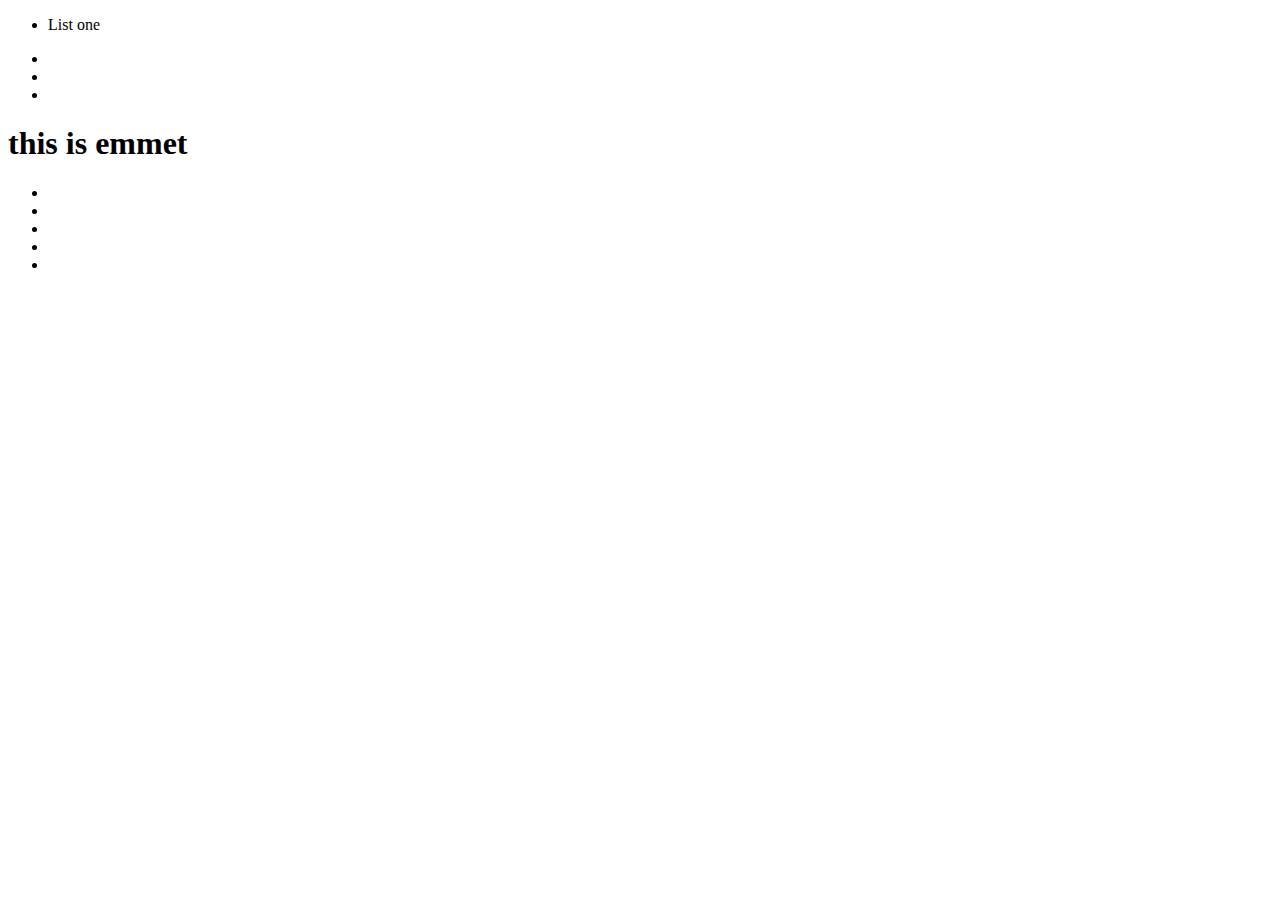
<file: 01-html-with-emmet/index.html>
<!DOCTYPE html>
<html lang="en">
<head>
    <meta charset="UTF-8">
    <meta name="viewport" content="width=device-width, initial-scale=1.0">
    <title>HTML emmet examples</title>
</head>
<body>
    <!-- creating elements with emmet -->
    <div>
        <ul>
            <li>List one</li>
        </ul>
    </div>

    <!-- creating multiple elements -->
    <ul>
        <li></li>
        <li></li>
        <li></li>
    </ul>
    <!-- classes and IDs -->
    <div id="main"></div>
    <div class="main container">
        <h1 class="title">this is emmet</h1>
    </div>

    <div id="hero" class="container">
        <h2 class="sub-heading"></h2>
        <ul class="menu">
            <li class="item"></li>
            <li class="item"></li>
            <li class="item"></li>
            <li class="item"></li>
            <li class="item"></li>
        </ul>
    </div>

</body>
</html>
</file>
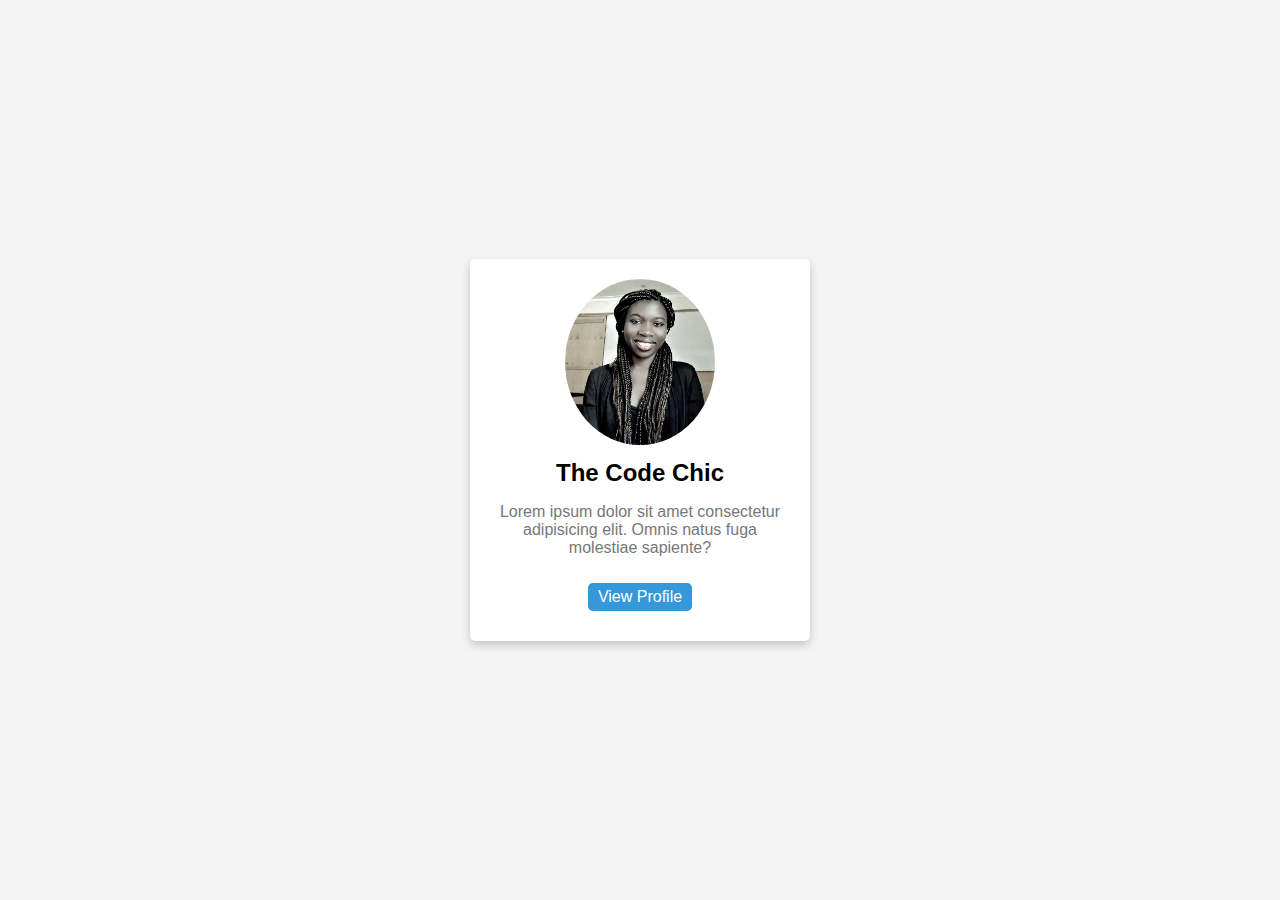
<file: 02-html-css-profile-card/index.html>
<!DOCTYPE html>
<html lang="en">
<head>
    <meta charset="UTF-8">
    <meta name="viewport" content="width=device-width, initial-scale=1.0">
    <title>User Profile Card</title>
    <link rel="stylesheet" href="styles.css">
</head>
<body>
    <div class="profile-card">
        <img src="profile-picture.jpg" alt="profile picture">
        <h1>The Code Chic</h1>
        <p>Lorem ipsum dolor sit amet consectetur adipisicing elit. Omnis natus fuga molestiae sapiente?</p>
        <a href="#">View Profile</a>
    </div>
</body>
</html>
</file>
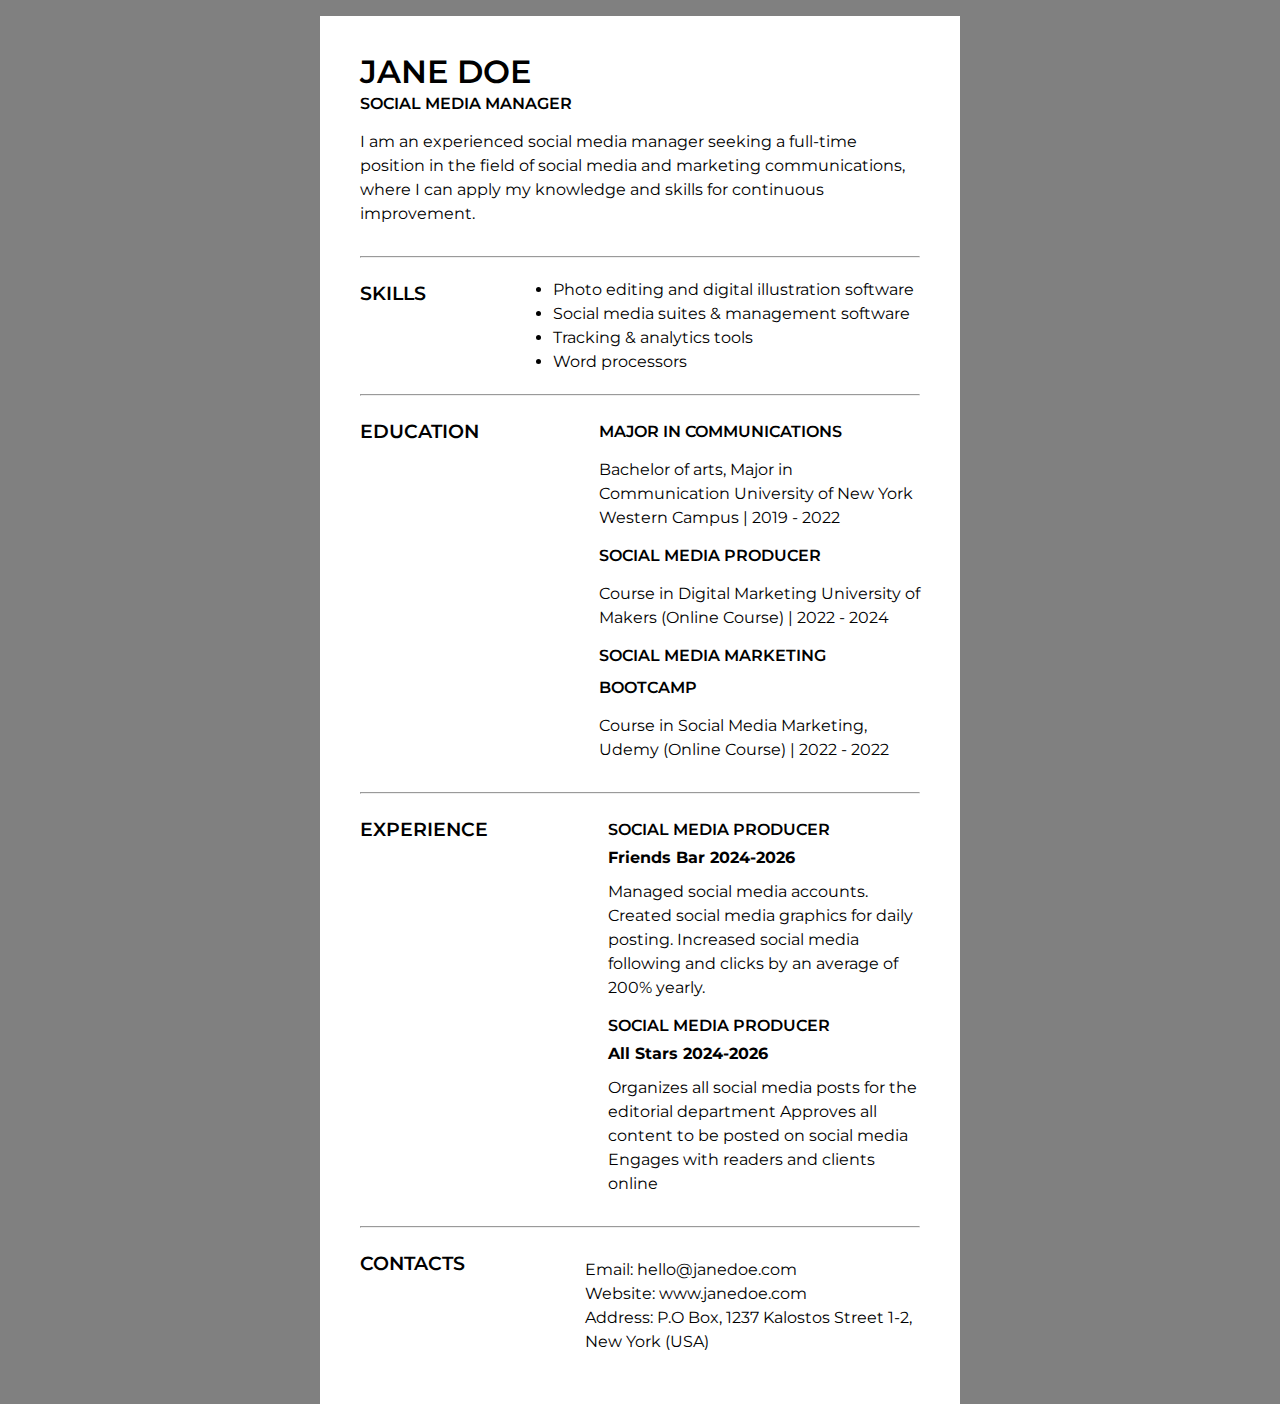
<file: 04-html-css-resume/index.html>
<!DOCTYPE html>
<html lang="en">
<head>
    <meta charset="UTF-8">
    <meta name="viewport" content="width=device-width, initial-scale=1.0">
    <title>HTML, CSS RESUME</title>
    <link rel="stylesheet" href="style.css">
</head>
<body>
    <div class="wrapper">
        <div class="header">
            <h1>jane doe</h1>
            <h4>social media manager</h4>
            <p>
                I am an experienced social media manager seeking a full-time position in the field of social 
                media and marketing communications, where I can apply my knowledge and skills 
                for continuous improvement.
            </p>
        </div>
        <hr>
        <section class="skills">
            <div class="grid-container">
                <div class="grid-item">
                    <h3>skills</h3>
                </div>
                <div class="grid-item">
                    <ul>
                        <li>Photo editing and digital illustration software</li>
                        <li>Social media suites & management software</li>
                        <li>Tracking & analytics tools</li>
                        <li>Word processors</li>
                    </ul>
                </div>
            </div>
        </section>
        <hr>
        <section class="education">
            <div class="grid-container">
                <div class="grid-item">
                    <h3>education</h3>
                </div>
                <div class="grid-item">
                    <h4>major in communications</h4>
                    <p>Bachelor of arts, Major in Communication
                        University of New York Western Campus | 2019 - 2022
                    </p>
                    <h4>social media producer</h4>
                    <p>Course in Digital Marketing University of Makers (Online Course) | 2022 - 2024
                    </p>
                    <h4>social media marketing bootcamp</h4>
                    <p>Course in Social Media Marketing, Udemy (Online Course) | 2022 - 2022</p>
                </div>
            </div>
        </section>
        <hr>
        <section class="experience">
            <div class="grid-container">
                <div class="grid-item">
                    <h3>experience</h3>
                </div>
                <div class="grid-item">
                    <h4>social media producer</h4>
                    <b>Friends Bar 2024-2026</b>
                    <p>Managed social media accounts.
                        Created social media graphics for daily posting.
                        Increased social media following and clicks by an average of
                        200% yearly.
                    </p>
                    <h4>social media producer</h4>
                    <b>All Stars 2024-2026</b>
                    <p>Organizes all social media posts for the editorial department
                        Approves all content to be posted on social media
                        Engages with readers and clients online
                    </p>
                </div>
            </div>
        </section>
        <hr>
        <section class="contact">
            <div class="grid-container">
                <div class="grid-item">
                    <h3>contacts</h3>
                </div>
                <div class="grid-item">
                    <p>Email: hello@janedoe.com <br>
                        Website: www.janedoe.com <br>
                        Address: P.O Box, 1237 Kalostos Street 1-2, New York (USA)
                    </p>
                </div>
            </div>
        </section>
    </div>
</body>
</html>
</file>
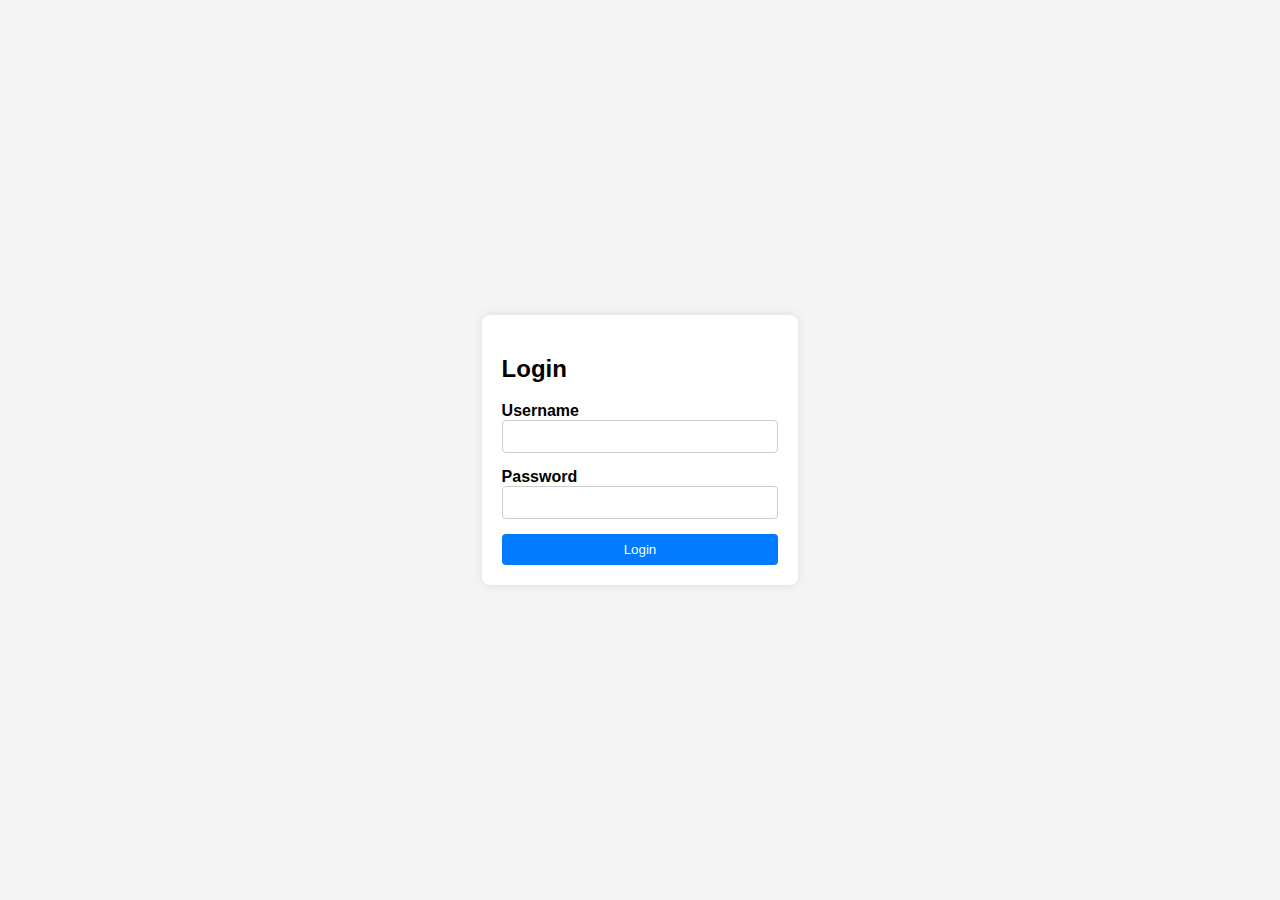
<file: 05-modern-login-form/index.html>
<!-- index.html -->
<!DOCTYPE html>
<html lang="en">
<head>
    <meta charset="UTF-8">
    <title>Modern Login Form</title>
    <link rel="stylesheet" href="styles.css">
</head>
<body>
    <div class="login-container">
        <form class="login-form">
            <h2>Login</h2>
            <div class="input-group">
                <label for="username">Username</label>
                <input type="text" id="username" name="username" required>
            </div>
            <div class="input-group">
                <label for="password">Password</label>
                <input type="password" id="password" name="password" required>
            </div>
            <button type="submit">Login</button>
        </form>
    </div>
</body>
</html>
</file>
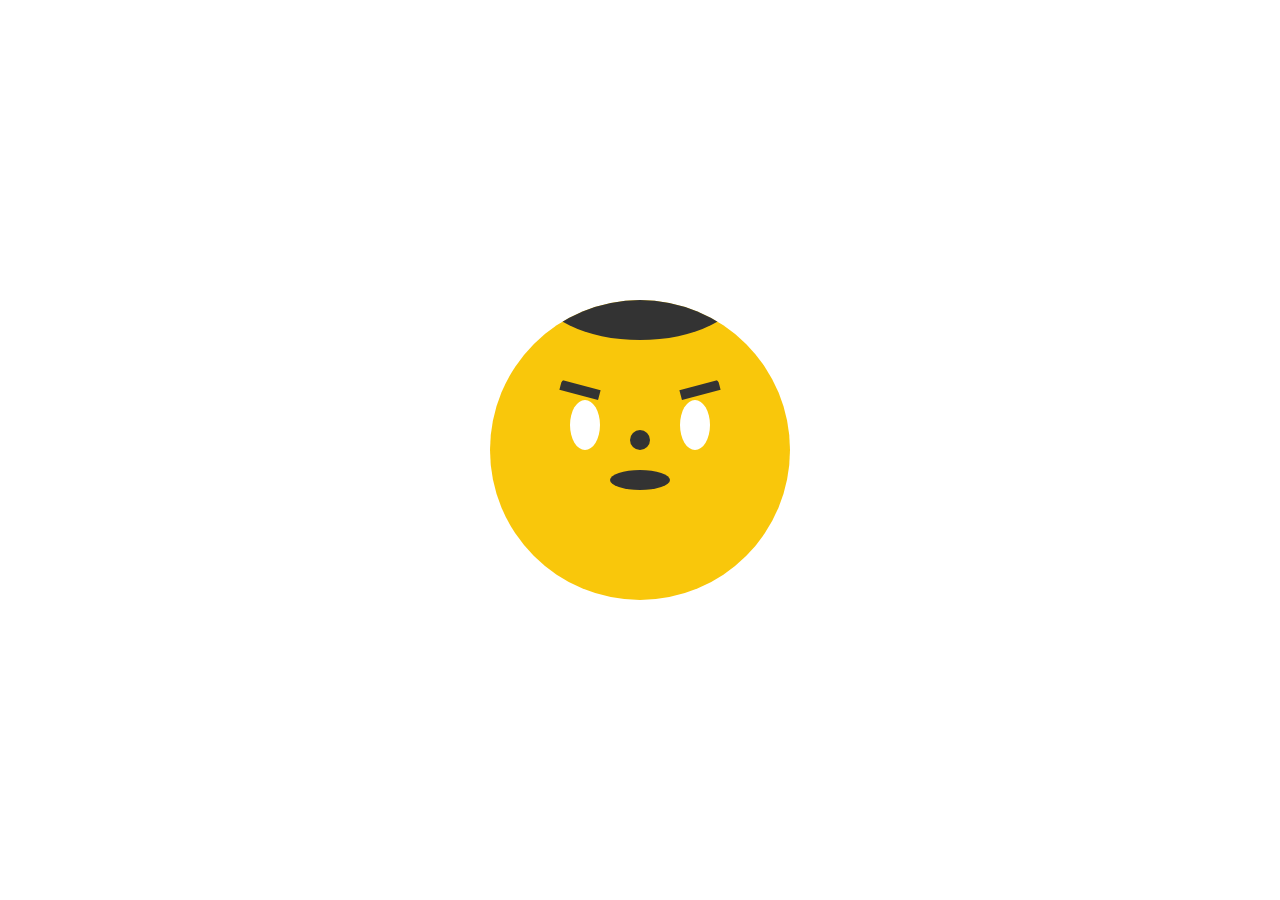
<file: 06-css-art-simple-emoji/index.html>
<!DOCTYPE html>
<html lang="en">
<head>
    <meta charset="UTF-8">
    <meta name="viewport" content="width=device-width, initial-scale=1.0">
    <title>Document</title>
    <link rel="stylesheet" href="styles.css">
</head>
<body>
    <div class="emoji">
        <!-- Hair -->
        <div class="hair"></div>
        <!-- Face -->
        <div class="face">
          <!-- Eyes -->
          <div class="eye left-eye"></div>
          <div class="eye right-eye"></div>
          <!-- Eyebrows -->
          <div class="eyebrow left-eyebrow"></div>
          <div class="eyebrow right-eyebrow"></div>
          <!-- Nose -->
          <div class="nose"></div>
          <!-- Mouth -->
          <div class="mouth"></div>
        </div>
      </div>
</body>
</html>
</file>
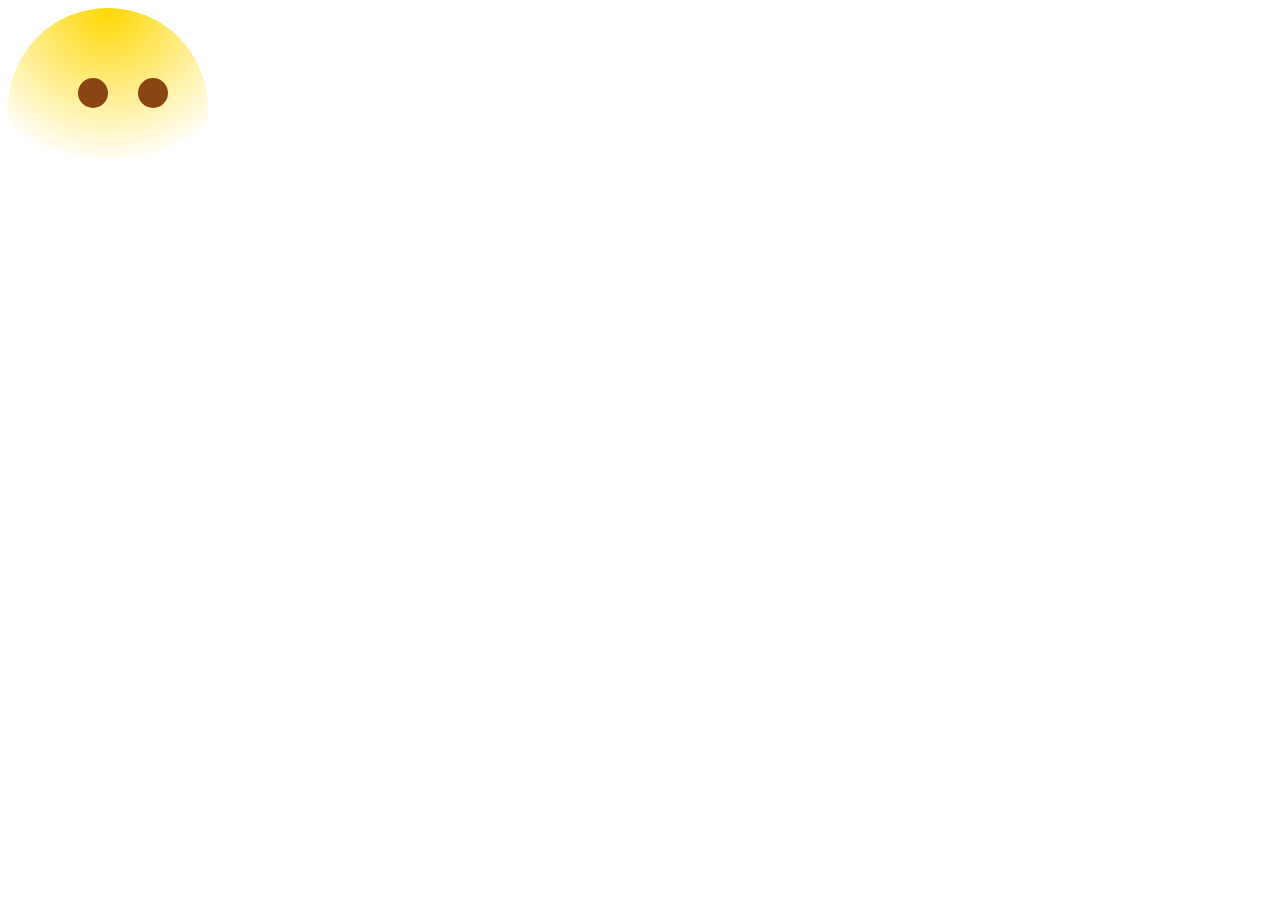
<file: 08-sunflower-in-css/index.html>
<!DOCTYPE html>
<html lang="en">
<head>
    <meta charset="UTF-8">
    <meta name="viewport" content="width=device-width, initial-scale=1.0">
    <title>Sunflower in CSS</title>
    <style>
        .sunflower {
  width: 200px;
  height: 200px;
  background-image: radial-gradient(circle at 50% 0, #FFD700, transparent 70%);
  border-radius: 50%;
  position: relative;
}

.sunflower:before {
  content: "";
  position: absolute;
  width: 30px;
  height: 30px;
  background-color: #8B4513;
  border-radius: 50%;
  top: 35%;
  left: 35%;
}

.sunflower:after {
  content: "";
  position: absolute;
  width: 30px;
  height: 30px;
  background-color: #8B4513;
  border-radius: 50%;
  top: 35%;
  left: 65%;
}

.sunflower:before,
.sunflower:after {
  animation: rotatePetals 4s linear infinite;
}

@keyframes rotatePetals {
  100% {
    transform: rotate(360deg);
  }
}

    </style>
</head>
<body>
    <div class="sunflower"></div>
</body>
</html>
</file>
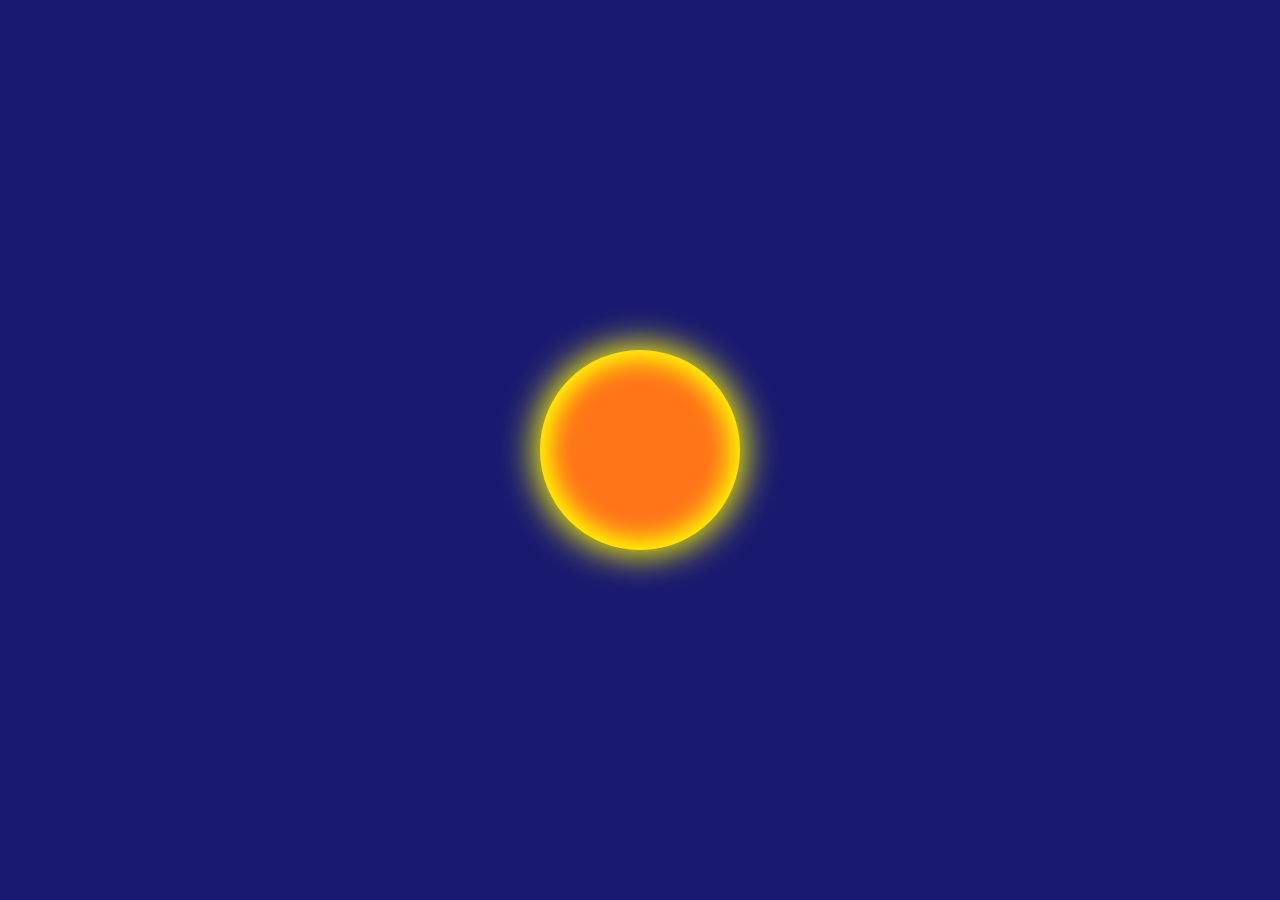
<file: 09-css-sun/index.html>
<!DOCTYPE html>
<html lang="en">
<head>
    <meta charset="UTF-8">
    <meta name="viewport" content="width=device-width, initial-scale=1.0">
    <title>CSS SUN</title>
    <style>
        body{
            background-color: midnightblue;
            box-sizing: border-box;
            margin: 0;
            padding: 0;
            justify-content: center;
            align-items: center;
            display: flex;
            height: 100vh;
        }
        .sun{
            border-radius:50%;
            width: 200px;
            height:200px;
            background-color: #FF7518;
            box-shadow: 0 0 35px 5px #FFFF00,0 0 25px 10px #FFFF00 inset
            }
    </style>
</head>
<body>
    <div class="sun"></div>      
</body>
</html>
</file>
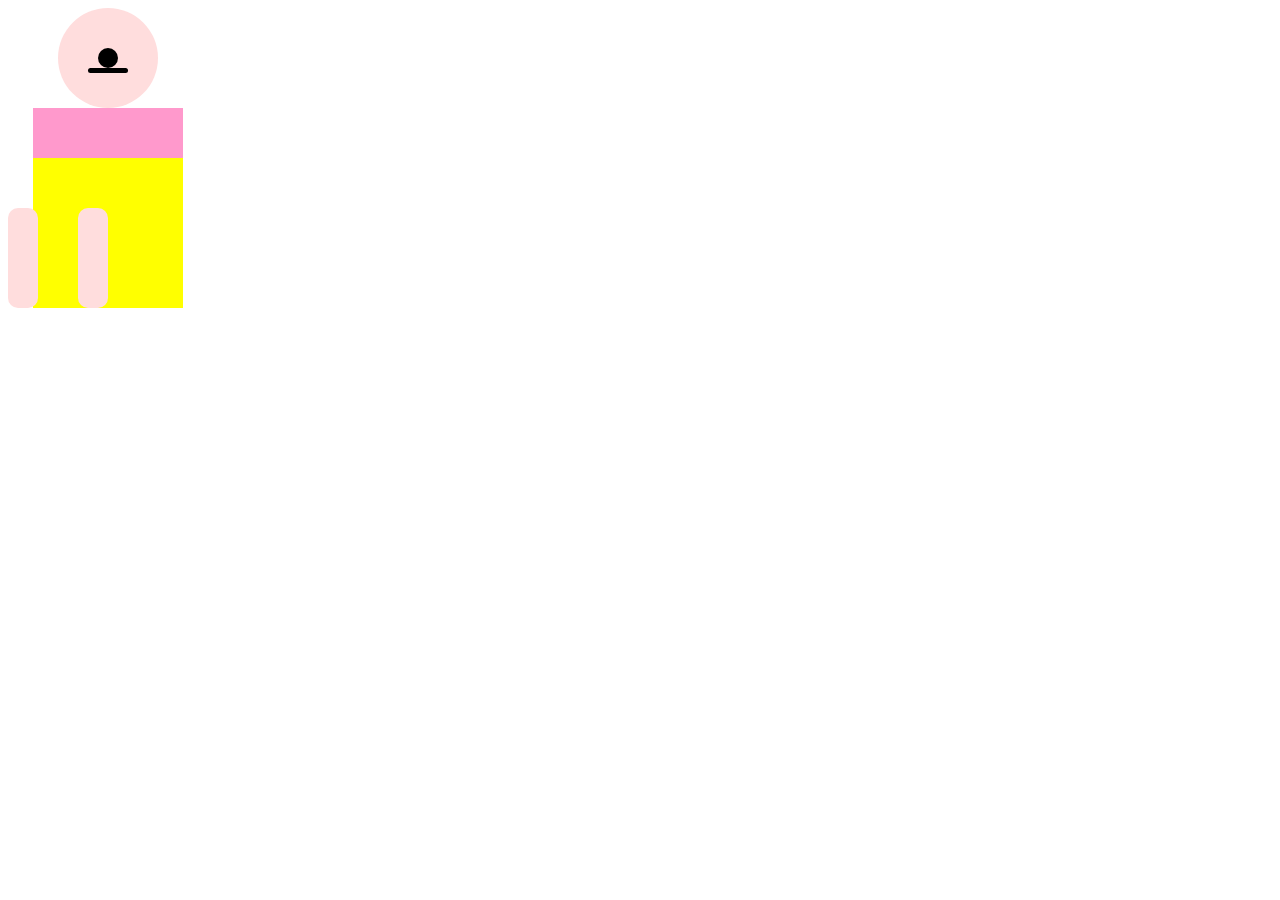
<file: 10-css-doll/index.html>
<!DOCTYPE html>
<html lang="en">
<head>
    <meta charset="UTF-8">
    <meta name="viewport" content="width=device-width, initial-scale=1.0">
    <title>Document</title>
    <link rel="stylesheet" href="styles.css">
</head>
<body>
    <div class="doll">
        <div class="head">
          <div class="eyes"></div>
          <div class="mouth"></div>
        </div>
        <div class="body">
          <div class="dress"></div>
        </div>
        <div class="legs">
          <div class="left-leg"></div>
          <div class="right-leg"></div>
        </div>
      </div>
      
</body>
</html>
</file>
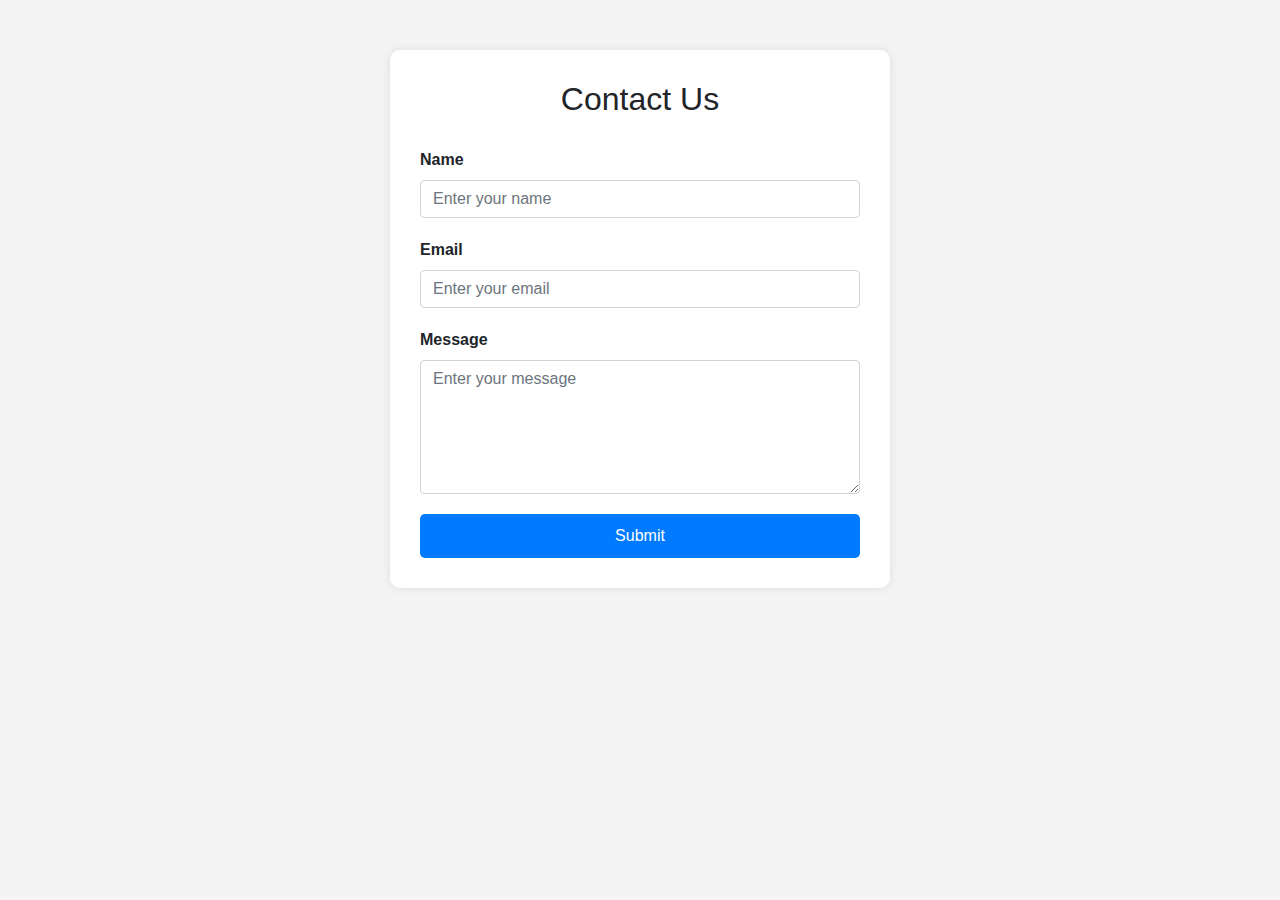
<file: 11-bootstrap-contact-form/index.html>
<!DOCTYPE html>
<html lang="en">
<head>
  <meta charset="UTF-8">
  <meta name="viewport" content="width=device-width, initial-scale=1.0">
  <title>Contact Form</title>
  <!-- Bootstrap CSS -->
  <link href="https://stackpath.bootstrapcdn.com/bootstrap/4.5.2/css/bootstrap.min.css" rel="stylesheet">
  <!-- Font Awesome Icons -->
  <link href="https://cdnjs.cloudflare.com/ajax/libs/font-awesome/5.15.3/css/all.min.css" rel="stylesheet">
  <!-- Custom styles -->
  <style>
    body {
      font-family: Arial, sans-serif;
      background-color: #f4f4f4;
    }
    .contact-form {
      max-width: 500px;
      margin: 0 auto;
      padding: 30px;
      background-color: #fff;
      box-shadow: 0px 0px 10px 0px rgba(0,0,0,0.1);
      border-radius: 10px;
      margin-top: 50px;
    }
    .contact-form h2 {
      margin-bottom: 30px;
      text-align: center;
    }
    .form-group {
      margin-bottom: 20px;
    }
    label {
      font-weight: bold;
    }
    .btn-submit {
      background-color: #007bff;
      color: #fff;
      border: none;
      padding: 10px 20px;
      border-radius: 5px;
      cursor: pointer;
    }
    .btn-submit:hover {
      background-color: #0056b3;
    }
  </style>
</head>
<body>

<div class="container">
  <div class="row">
    <div class="col-lg-8 offset-lg-2">
      <form class="contact-form">
        <h2>Contact Us</h2>
        <div class="form-group">
          <label for="name">Name</label>
          <input type="text" class="form-control" id="name" placeholder="Enter your name" required>
        </div>
        <div class="form-group">
          <label for="email">Email</label>
          <input type="email" class="form-control" id="email" placeholder="Enter your email" required>
        </div>
        <div class="form-group">
          <label for="message">Message</label>
          <textarea class="form-control" id="message" rows="5" placeholder="Enter your message" required></textarea>
        </div>
        <button type="submit" class="btn btn-submit btn-block">Submit</button>
      </form>
    </div>
  </div>
</div>

<!-- Bootstrap JS -->
<script src="https://stackpath.bootstrapcdn.com/bootstrap/4.5.2/js/bootstrap.min.js"></script>
</body>
</html>
</file>
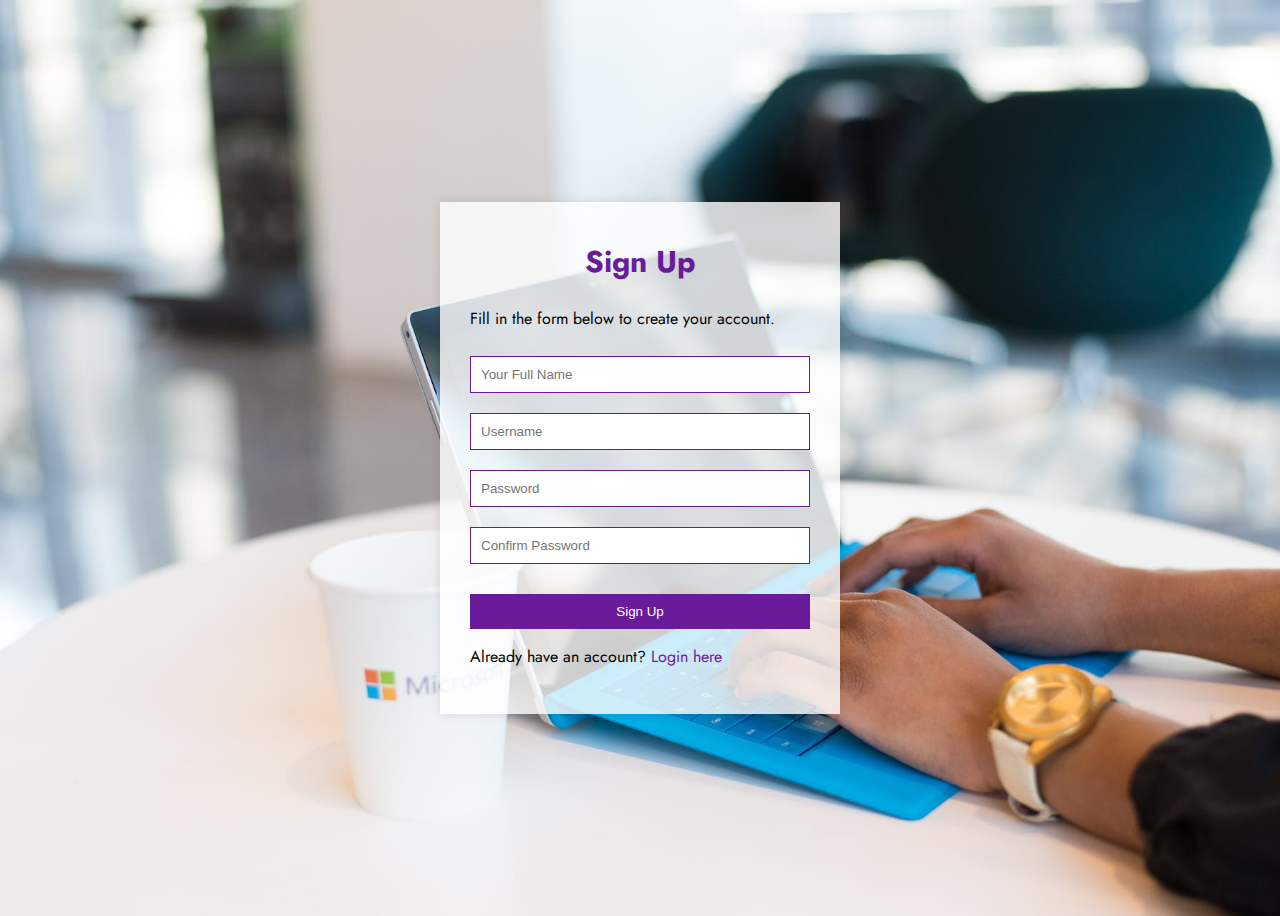
<file: 12-html-css-modern-signup-form/index.html>
<!DOCTYPE html>
<html>
<head>
<style>
    @import url('https://fonts.googleapis.com/css2?family=Jost&display=swap');
body {
 box-sizing: border-box;
 display: flex;
 justify-content: center;
 align-items: center;
 height: 100vh;
 background-image: url('./bg-1.jpg');
 background-size: cover;
 background-repeat: no-repeat;
 background-position: center;
 font-family: 'Jost', sans-serif;

}

.signup-form {
 width: 400px;
 margin: 0 auto;
 padding: 30px;
 background-color: rgba(255, 255, 255, 0.8);
 box-sizing: border-box;
 box-shadow: 0px 0px 10px 0px rgba(0,0,0,0.1);
}

.signup-form h2 {
    font-size: 30px;
    color: #6a1b9a;
    text-align: center;
    margin-top: 8px;
}

.signup-form input[type="text"],
.signup-form input[type="password"] {
 width: 100%;
 padding: 10px;
 margin: 10px 0;
 border: 1px solid #6a1b9a;
 box-sizing: border-box;
}

.signup-form input[type="submit"] {
 width: 100%;
 padding: 10px;
 margin-top: 20px;
 background-color: #6a1b9a;
 color: white;
 border: none;
 cursor: pointer;
}

.signup-form input[type="submit"]:hover {
 background-color: #581582;
}

.signup-form a {
 color: #6a1b9a;
 text-decoration: none;
}

.signup-form a:hover {
 text-decoration: underline;
}

@media screen and (max-width: 600px) {
 .signup-form {
 width: 100%;
 }
}
</style>
</head>
<body>

<div class="signup-form">
    <h2>Sign Up</h2>
    <p>Fill in the form below to create your account.</p>
 <form action="" method="">
    <input type="text" name="fullname" placeholder="Your Full Name" required>
    <input type="text" name="username" placeholder="Username" required>
    <input type="password" name="password" placeholder="Password" required>
    <input type="password" name="confirm_password" placeholder="Confirm Password" required>
    <input type="submit" value="Sign Up">
    <p>Already have an account? <a href="#">Login here</a></p>
 </form>
 
</div>

</body>
</html>
</file>
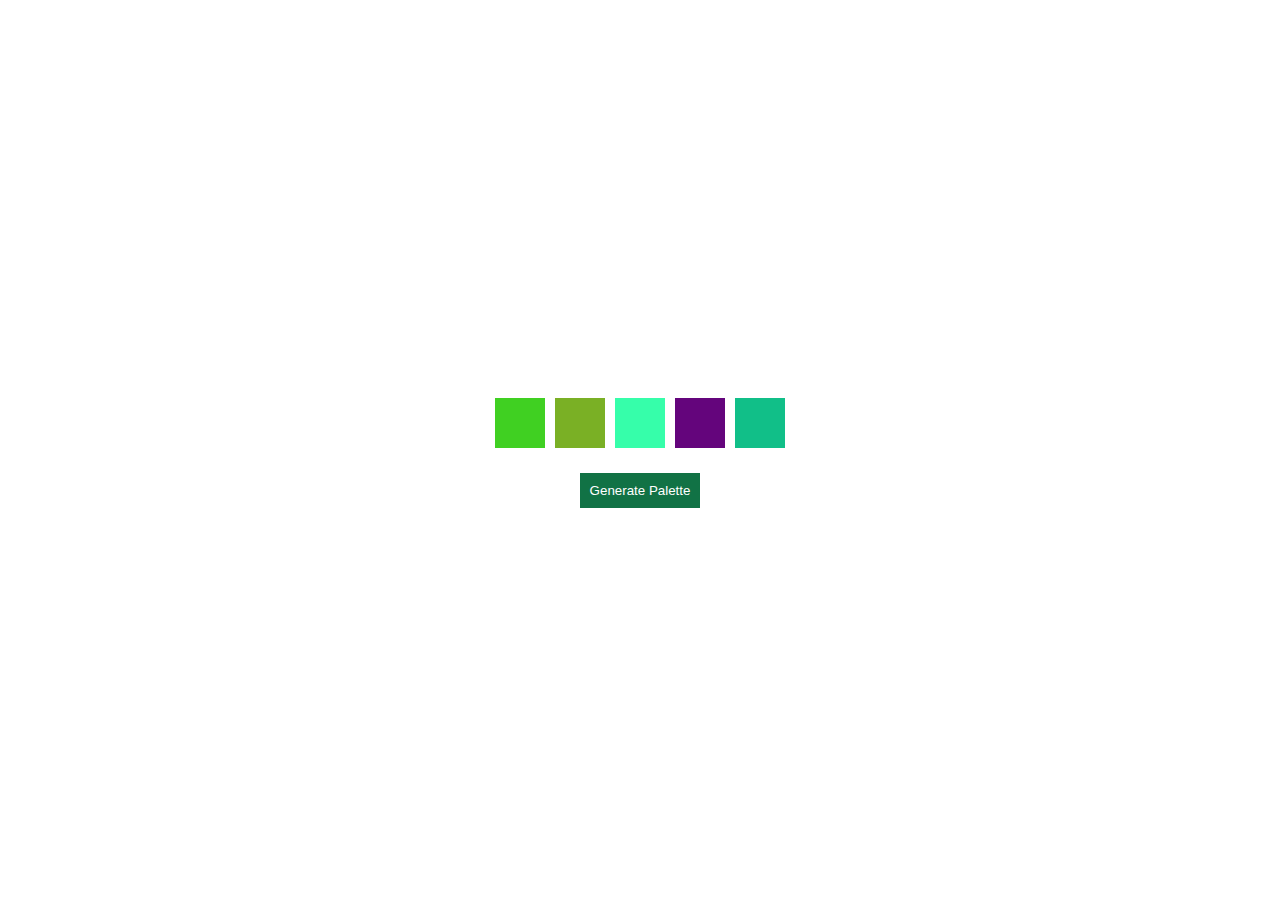
<file: 13-color-pallette-generator/index.html>
<!DOCTYPE html>
<html lang="en">
<head>
    <meta charset="UTF-8">
    <meta name="viewport" content="width=device-width, initial-scale=1.0">
    <title>Color Palette Generator</title>
    <link rel="stylesheet" href="styles.css">
</head>
<body>
    <div id="colorPalette"></div>
    <button id="generateButton">Generate Palette</button>
    <script src="script.js"></script>
</body>
</html>
</file>
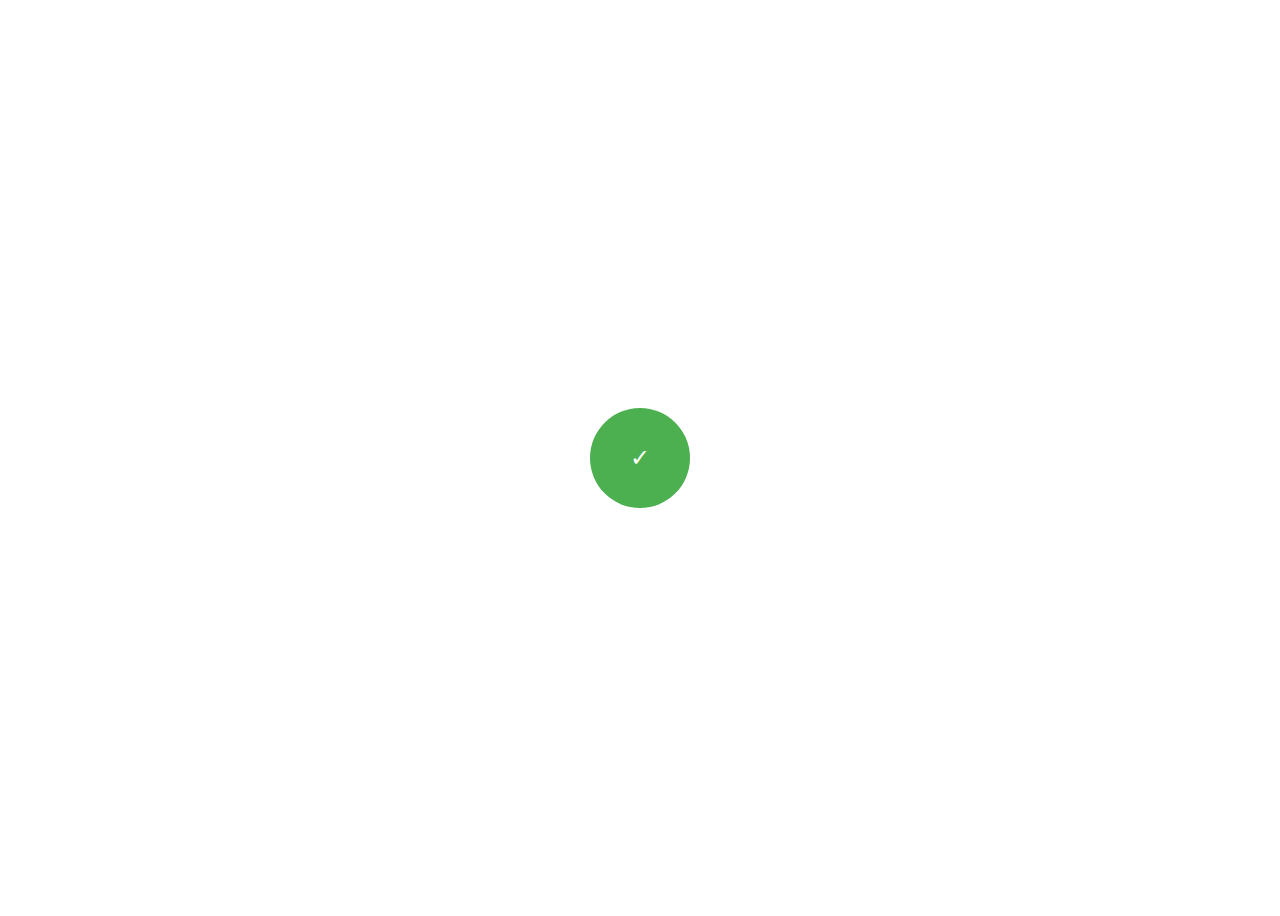
<file: 14-css-animated-tick/index.html>
<!DOCTYPE html>
<html lang="en">
<head>
  <meta charset="UTF-8">
  <meta name="viewport" content="width=device-width, initial-scale=1.0">
  <title>Tick Icon</title>
  <style>
    body{
        display: flex;
        justify-content: center;
        align-items: center;
        height: 100vh;
    }
    @keyframes tickAnimation {
      0% { transform: scale(0); }
      50% { transform: scale(1.2); }
      100% { transform: scale(1); }
    }
    .tick-icon {
      width: 100px;
      height: 100px;
      background-color: #4CAF50;
      border-radius: 50%;
      display: flex;
      align-items: center;
      justify-content: center;
      color: #fff;
      font-size: 24px;
      animation: tickAnimation 0.5s ease-in-out;
    }
  </style>
</head>
<body>
  <div class="tick-icon">&#10003;</div>
</body>
</html>
</file>
<file: 02-html-css-profile-card/styles.css>
body{
    font-family: Arial, Helvetica, sans-serif;
    display: flex;
    justify-content: center;
    align-items: center;
    height: 100vh;
    margin: 0;
    background-color: #f4f4f4;
}
.profile-card{
    text-align: center;
    background-color: #fff;
    box-shadow: 0 4px 8px 0 rgba(0, 0, 0, 0.2);
    max-width: 300px;
    padding: 20px;
    border-radius: 5px;
}
.profile-card img{
    max-width: 50%;
    border-radius: 50%;
    max-height: 50%;
}
.profile-card h1{
    font-size: 24px;
    margin: 10px 0;
}

.profile-card p{
    color: #777;
}
.profile-card a{
    text-decoration: none;
    background-color: #3498db;
    color: #fff;
    padding: 5px 10px;
    border-radius: 5px;
    margin: 10px 0;
    display: inline-block;
    transition: background-color 0.3s;
}
.profile-card a:hover {
    background-color: #2980b9;
}
</file>
<file: 04-html-css-resume/style.css>
@import url('https://fonts.googleapis.com/css2?family=Montserrat:wght@400;600;700&display=swap');

*{
    box-sizing: border-box;
    padding: 0;
    margin: 0;
}
body{
    font-family: 'Montserrat', sans-serif;
    background: gray;
    line-height: 1.5rem;
}
h1,h2,h3,h4{
    text-transform: uppercase;
    font-weight: 600;
    line-height: 2rem;

}
p{
    padding: 10px 0px 10px 0px;
    font-size: 16px;
}
.wrapper{
    width: 50%;
    margin-left: 25%;
    margin-right: 25%;
    margin-top: 1rem;
    background: #fff;
    padding: 30px;
}
hr{
    margin: 10px;
}
.header,.skills, .education,.experience, .contact{
    padding: 10px;
}

.grid-container{
    display: grid;
    gap: 120px;
}
.grid-item{
    grid-row-start: 1;
}
</file>
<file: 05-modern-login-form/styles.css>
/* styles.css */
/* Add your desired modern styles here */
body {
    font-family: Arial, sans-serif;
    background-color: #f4f4f4;
    margin: 0;
    padding: 0;
    display: flex;
    justify-content: center;
    align-items: center;
    height: 100vh;

}

.login-container {
    background-color: #fff;
    padding: 20px;
    border-radius: 8px;
    box-shadow: 0 0 10px rgba(0, 0, 0, 0.1);
}

.login-form {
    display: flex;
    flex-direction: column;
}

.input-group {
    margin-bottom: 15px;
}

label {
    font-weight: bold;
}

input {
    padding: 8px;
    border-radius: 4px;
    border: 1px solid #ccc;
    width: 100%;
    box-sizing: border-box;
}

button {
    padding: 8px;
    border: none;
    border-radius: 4px;
    background-color: #007bff;
    color: white;
    cursor: pointer;
}
button:hover {
    background-color: #0056b3;
}
</file>
<file: 06-css-art-simple-emoji/styles.css>
body{
  box-sizing: border-box;
  margin: 0;
  padding: 0;
  justify-content: center;
  align-items: center;
  display: flex;
  height: 100vh;
}
/* emoji container */
.emoji {
    width: 300px;
    height: 300px;
    border-radius: 50%;
    position: relative;
    background-color: #f9c70b; /* Skin color */
    overflow: hidden;
  }
  
  /* Hair */
  .hair {
    width: 200px;
    height: 100px;
    background-color: #333; /* Hair color */
    border-radius: 50%;
    position: absolute;
    top: -60px;
    left: 50px;
    z-index: 1;
  }
  
  /* Face */
  .face {
    width: 240px;
    height: 260px;
    border-radius: 50%;
    position: absolute;
    top: 50px;
    left: 30px;
    overflow: hidden;
  }
  
  /* Eyes */
  .eye {
    width: 30px;
    height: 50px;
    background-color: #fff; /* Eye color */
    border-radius: 50%;
    position: absolute;
    top: 50px;
  }
  
  .left-eye {
    left: 50px;
  }
  
  .right-eye {
    right: 50px;
  }
  
  /* Eyebrows */
  .eyebrow {
    width: 40px;
    height: 10px;
    background-color: #333; /* Eyebrow color */
    position: absolute;
    top: 35px;
  }
  
  .left-eyebrow {
    left: 40px;
    transform: rotate(15deg);
  }
  
  .right-eyebrow {
    right: 40px;
    transform: rotate(-15deg);
  }
  
  /* Nose */
  .nose {
    width: 20px;
    height: 20px;
    background-color: #333; /* Nose color */
    position: absolute;
    top: 80px;
    left: 110px;
    border-radius: 50%;
  }
  
  /* Mouth */
  .mouth {
    width: 60px;
    height: 20px;
    background-color: #333; /* Mouth color */
    position: absolute;
    top: 120px;
    left: 90px;
    border-radius: 50%;
  }
</file>
<file: 10-css-doll/styles.css>
/* Styles for the doll */
.doll {
    width: 200px;
    height: 400px;
    position: relative;
  }
  
  /* Styles for the head */
  .head {
    width: 100px;
    height: 100px;
    background-color: #fdd;
    border-radius: 50%;
    position: absolute;
    top: 0;
    left: 50px;
  }
  
  /* Styles for the eyes */
  .eyes {
    width: 20px;
    height: 20px;
    background-color: #000;
    border-radius: 50%;
    position: absolute;
    top: 40px;
    left: 40px;
  }
  
  /* Styles for the mouth */
  .mouth {
    width: 40px;
    height: 5px;
    background-color: #000;
    position: absolute;
    top: 60px;
    left: 30px;
    border-radius: 10px;
  }
  
  /* Styles for the body */
  .body {
    width: 150px;
    height: 200px;
    background-color: #f9c;
    position: absolute;
    top: 100px;
    left: 25px;
  }
  
  /* Styles for the dress */
  .dress {
    width: 150px;
    height: 150px;
    background-color: #ff0;
    position: absolute;
    bottom: 0;
  }
  
  /* Styles for the legs */
  .legs {
    width: 100px;
    height: 200px;
    position: absolute;
    bottom: 0;
    display: flex;
    justify-content: space-between;
  }
  
  /* Styles for the left leg */
  .left-leg,
  .right-leg {
    width: 30px;
    height: 100px;
    background-color: #fdd;
    border-radius: 10px;
  }
</file>
<file: 13-color-pallette-generator/styles.css>
/* CSS file for styling color palette */
body {
    box-sizing: border-box;
    margin: 0;
    padding: 0;
    display: flex;
    flex-direction: column;
    justify-content: center;
    align-items: center;
    height: 100vh;
}
#colorPalette {
    display: flex;
}
.colorBox {
    width: 50px;
    height: 50px;
    margin: 5px;
}
#generateButton {
    margin-top: 20px;
    background-color: rgb(17, 114, 69);
    color: #fff;
    padding: 10px;
    border: none;
}
</file>
